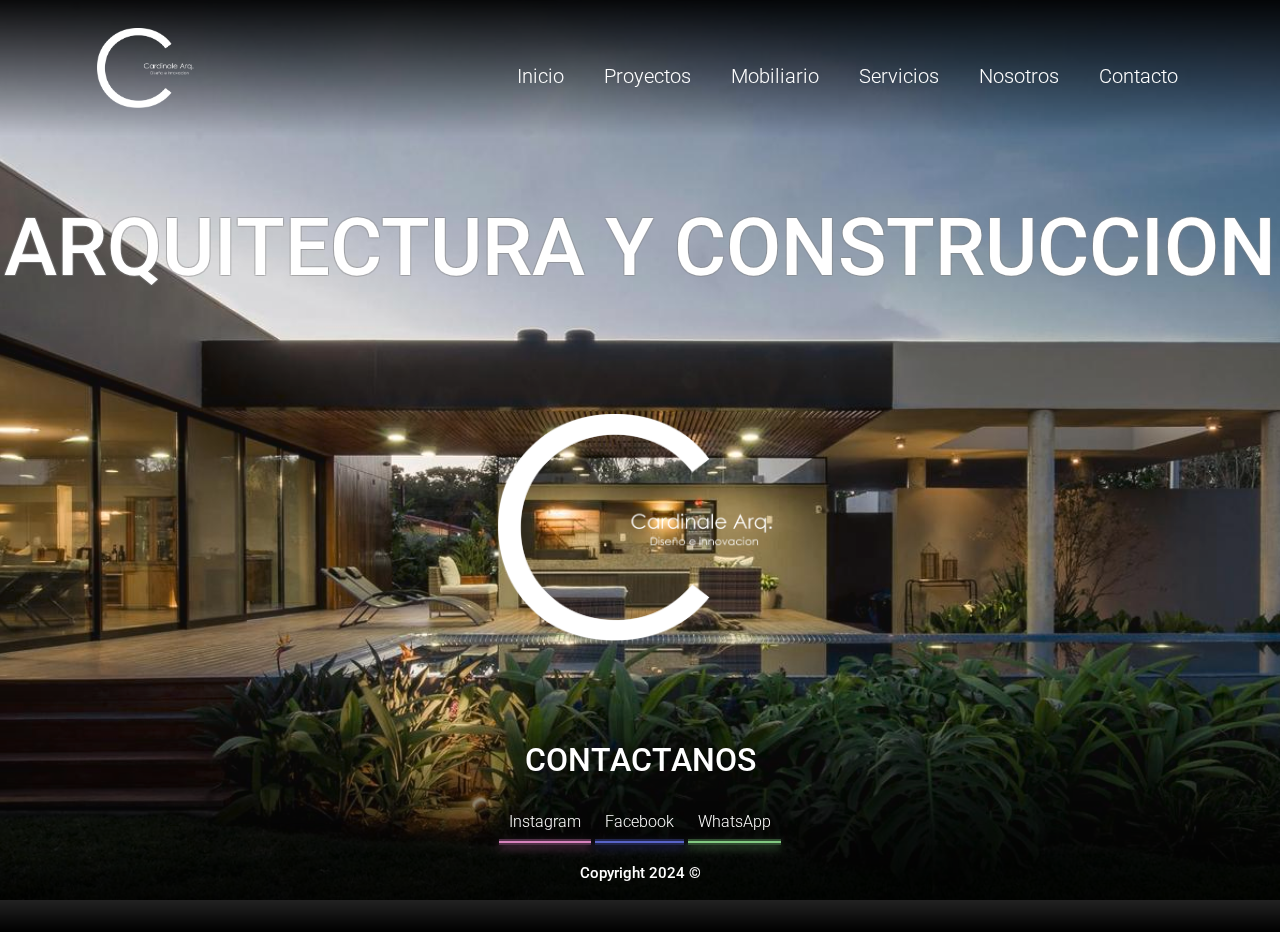
<file: index.html>
<!DOCTYPE html>
<html lang="en">
<head>
    <meta charset="UTF-8">
    <meta name="viewport" content="width=device-width, initial-scale=1.0">
    <meta name="description" content="Cardinale Arq. es un estudio de arquitectura especializado en diseño, dirección y construcción de obras.">
    <meta name="keywords" content="estudio, arquitectura, diseño, proyecto, dirección, construcción, obras">
    <link href="https://cdn.jsdelivr.net/npm/bootstrap@5.3.3/dist/css/bootstrap.min.css" rel="stylesheet" integrity="sha384-QWTKZyjpPEjISv5WaRU9OFeRpok6YctnYmDr5pNlyT2bRjXh0JMhjY6hW+ALEwIH" crossorigin="anonymous">
    <link rel="stylesheet" href="./css/styles.css">
    <link rel="preconnect" href="https://fonts.googleapis.com">
    <link rel="preconnect" href="https://fonts.gstatic.com" crossorigin>
    <link href="https://fonts.googleapis.com/css2?family=Roboto:ital,wght@0,100;0,300;0,400;0,500;0,700;0,900;1,100;1,300;1,400;1,500;1,700;1,900&display=swap" rel="stylesheet">
    <link href="https://fonts.googleapis.com/css2?family=Maven+Pro&amp;family=Open+Sans:wght@300&amp;family=Playfair+Display&amp;family=Raleway:ital,wght@0,200;1,200&amp;display=swap" rel="stylesheet">
    <title>Cardinale Arq. - Inicio</title>
    
</head>
<body>

    <div id="carouselExample" class="carousel slide" data-bs-ride="carousel">
        <div class="carousel-inner">
            <div class="carousel-item active">
                <img src="imagenes/portadas-main/casa-1.jpg" class="d-block w-100" alt="vivienda-san-isidro">
            </div>
            <div class="carousel-item">
                <img src="imagenes/portadas-main/casa-2.jpg" class="d-block w-100" alt="vivienda-cañuelas-golf">
            </div>
            <div class="carousel-item">
                <img src="imagenes/portadas-main/casa-3.jpg" class="d-block w-100" alt="vivienda-terralagos">
            </div>
            <div class="carousel-item">
                <img src="imagenes/portadas-main/casa-4.jpg" class="d-block w-100" alt="vivienda-cardales">
            </div>
            <div class="carousel-item">
                <img src="imagenes/portadas-main/casa-5.jpg" class="d-block w-100" alt="vivienda-nordelta">
            </div>
        </div>
        <!-- <button class="carousel-control-prev" type="button" data-bs-target="#carouselExample" data-bs-slide="prev">
            <span class="carousel-control-prev-icon" aria-hidden="true"></span>
            <span class="visually-hidden">Previous</span>
        </button>
        <button class="carousel-control-next" type="button" data-bs-target="#carouselExample" data-bs-slide="next">
            <span class="carousel-control-next-icon" aria-hidden="true"></span>
            <span class="visually-hidden">Next</span>
        </button> -->
    </div>

    <header class="navbar navbar-expand-lg bg-body-tertiary">
        <div class="container">
            <a class="navbar-brand" href="index.html">
                <img src="imagenes/logo/cardinalearq-logo.png" alt="logo" class="imagen-logo">
            </a>
            <button class="navbar-toggler" type="button" data-bs-toggle="collapse" data-bs-target="#navbarNavDropdown" aria-controls="navbarNavDropdown" aria-expanded="false" aria-label="Toggle navigation">
                <span class="navbar-toggler-icon"></span>
            </button>
            <nav class="collapse navbar-collapse justify-content-end" id="navbarNavDropdown">
                <ul class="navbar-nav">
                    <li class="nav-item fs-5">
                        <a class="nav-link" aria-current="page" href="index.html">Inicio</a>
                    </li>
                    <li class="nav-item fs-5">
                        <a class="nav-link" href="pages/proyectos.html">Proyectos</a>
                    </li>
                    <li class="nav-item fs-5">
                        <a class="nav-link" href="pages/mobiliario.html">Mobiliario</a>
                    </li>
                    <li class="nav-item fs-5">
                        <a class="nav-link" href="pages/servicios.html">Servicios</a>
                    </li>
                    <li class="nav-item fs-5">
                        <a class="nav-link" href="pages/nosotros.html">Nosotros</a>
                    </li>
                    <li class="nav-item fs-5">
                        <a class="nav-link" href="pages/contacto.html">Contacto</a>
                    </li>
                    <!-- <li class="nav-item dropdown fs-2">
                        <a class="nav-link dropdown-toggle" href="#" role="button" data-bs-toggle="dropdown" aria-expanded="false">
                        Dropdown link
                        </a>
                        <ul class="dropdown-menu">
                        <li><a class="dropdown-item" href="#">Action</a></li>
                        <li><a class="dropdown-item" href="#">Another action</a></li>
                        <li><a class="dropdown-item" href="#">Something else here</a></li>
                        </ul>
                    </li> -->
                </ul>
            </nav>
        </div>
    </header>

    <main>
        <h1>ARQUITECTURA Y CONSTRUCCION</h1>
        <img src="imagenes/logo/cardinalearq-logo.png" alt="logo" class="imagen-logo-body">
    </main>

    <footer>
        <h3>Contactanos</h3>
        <section id="enlaces-contacto">
            <a class="border-instagram" href="http://instagram.com" target="_blank">Instagram</a>
            <a class="border-facebook" href="http://facebook.com" target="_blank">Facebook</a>
            <a class="border-whatsapp" href="https://wa.me/1234567890" target="_blank">WhatsApp</a>
        </section>
        <h6>Copyright 2024 ©</h6>
    </footer>
    <script src="https://cdn.jsdelivr.net/npm/@popperjs/core@2.11.8/dist/umd/popper.min.js" integrity="sha384-I7E8VVD/ismYTF4hNIPjVp/Zjvgyol6VFvRkX/vR+Vc4jQkC+hVqc2pM8ODewa9r" crossorigin="anonymous"></script>
    <script src="https://cdn.jsdelivr.net/npm/bootstrap@5.3.3/dist/js/bootstrap.min.js" integrity="sha384-0pUGZvbkm6XF6gxjEnlmuGrJXVbNuzT9qBBavbLwCsOGabYfZo0T0to5eqruptLy" crossorigin="anonymous"></script>
</body>
</html>
</file>
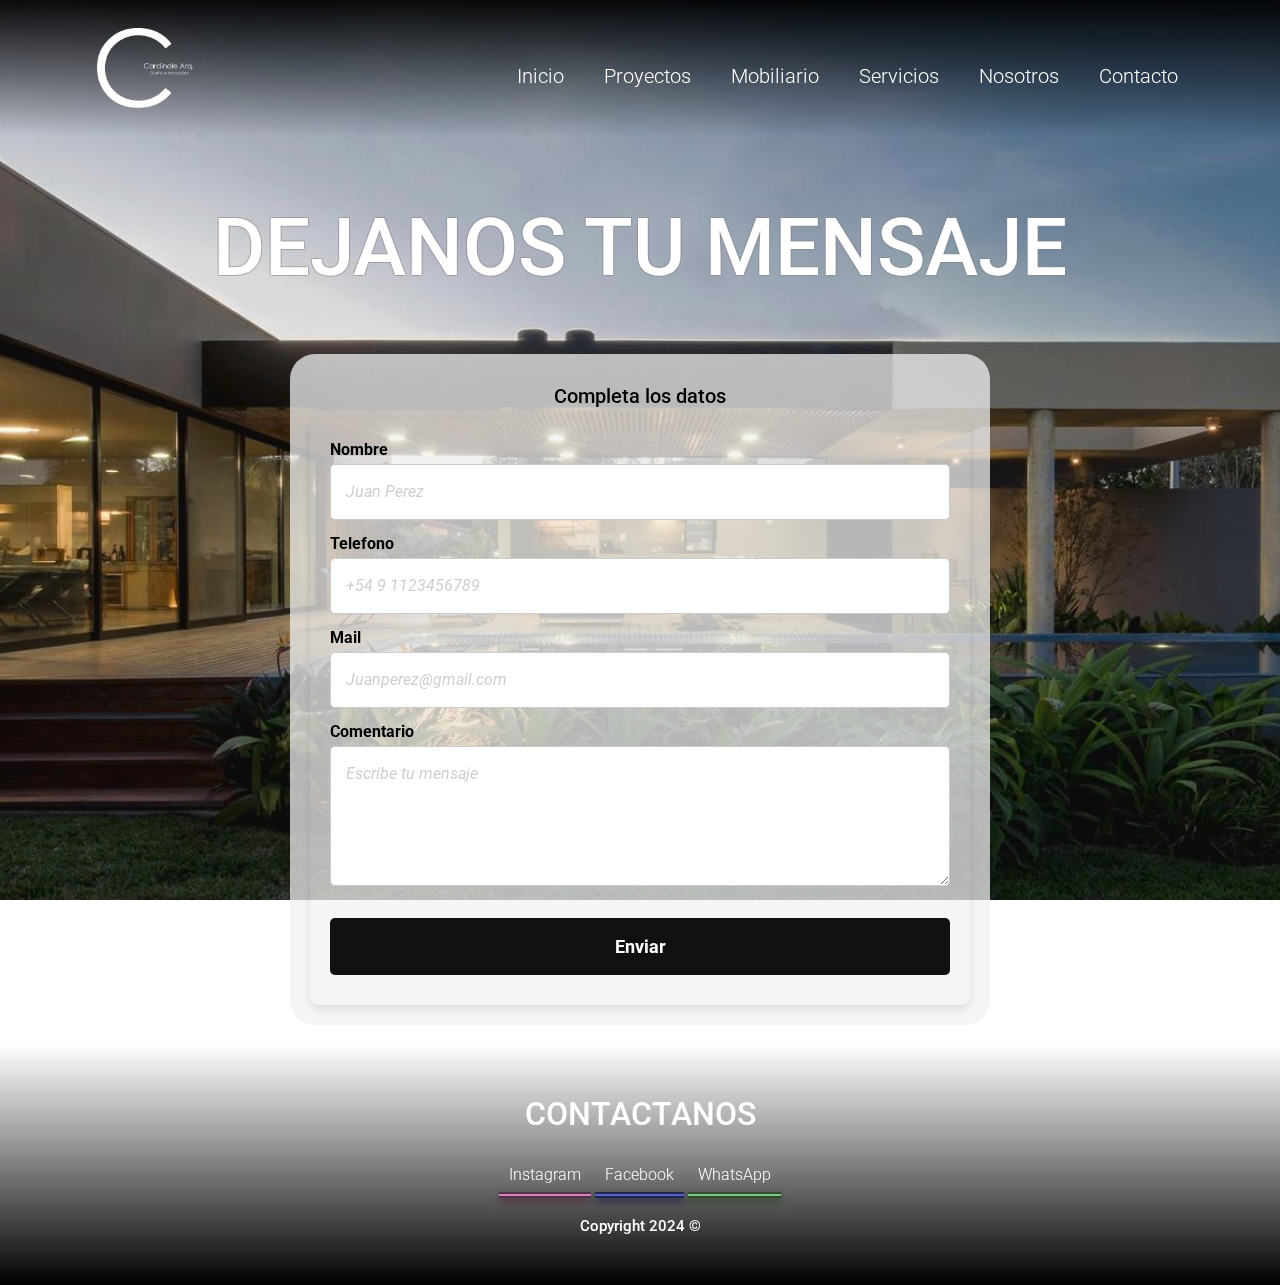
<file: pages/contacto.html>
<!DOCTYPE html>
<html lang="en">
    <head>
        <meta charset="UTF-8">
        <meta name="viewport" content="width=device-width, initial-scale=1.0">
        <meta name="description" content="Cardinale Arq. es un estudio de arquitectura especializado en diseño, dirección y construcción de obras.">
        <meta name="keywords" content="estudio, arquitectura, diseño, proyecto, dirección, construcción, obras">
        <link href="https://cdn.jsdelivr.net/npm/bootstrap@5.3.3/dist/css/bootstrap.min.css" rel="stylesheet" integrity="sha384-QWTKZyjpPEjISv5WaRU9OFeRpok6YctnYmDr5pNlyT2bRjXh0JMhjY6hW+ALEwIH" crossorigin="anonymous">
        <link rel="stylesheet" href="../css/styles.css">
        <link rel="preconnect" href="https://fonts.googleapis.com">
        <link rel="preconnect" href="https://fonts.gstatic.com" crossorigin>
        <link href="https://fonts.googleapis.com/css2?family=Roboto:ital,wght@0,100;0,300;0,400;0,500;0,700;0,900;1,100;1,300;1,400;1,500;1,700;1,900&display=swap" rel="stylesheet">
        <title>Cardinale Arq. - Contacto</title>
        
    </head>
<body>
    <div id="carouselExample" class="carousel slide" data-bs-ride="carousel">
        <div class="carousel-inner">
            <div class="carousel-item active">
                <img src="../imagenes/portadas-main/casa-1.jpg" class="d-block w-100" alt="vivienda-san-isidro">
            </div>
            <div class="carousel-item">
                <img src="../imagenes/portadas-main/casa-2.jpg" class="d-block w-100" alt="vivienda-cañuelas-golf">
            </div>
            <div class="carousel-item">
                <img src="../imagenes/portadas-main/casa-3.jpg" class="d-block w-100" alt="vivienda-terralagos">
            </div>
            <div class="carousel-item">
                <img src="../imagenes/portadas-main/casa-4.jpg" class="d-block w-100" alt="vivienda-cardales">
            </div>
            <div class="carousel-item">
                <img src="../imagenes/portadas-main/casa-5.jpg" class="d-block w-100" alt="vivienda-nordelta">
            </div>
        </div>
        <!-- <button class="carousel-control-prev" type="button" data-bs-target="#carouselExample" data-bs-slide="prev">
            <span class="carousel-control-prev-icon" aria-hidden="true"></span>
            <span class="visually-hidden">Previous</span>
        </button>
        <button class="carousel-control-next" type="button" data-bs-target="#carouselExample" data-bs-slide="next">
            <span class="carousel-control-next-icon" aria-hidden="true"></span>
            <span class="visually-hidden">Next</span> -->
        </button>
    </div>

    <header class="navbar navbar-expand-lg bg-body-tertiary">
        <div class="container">
            <a class="navbar-brand" href="../index.html">
                <img src="../imagenes/logo/cardinalearq-logo.png" alt="logo" class="imagen-logo">
            </a>
            <button class="navbar-toggler" type="button" data-bs-toggle="collapse" data-bs-target="#navbarNavDropdown" aria-controls="navbarNavDropdown" aria-expanded="false" aria-label="Toggle navigation">
                <span class="navbar-toggler-icon"></span>
            </button>
            <nav class="collapse navbar-collapse justify-content-end" id="navbarNavDropdown">
                <ul class="navbar-nav">
                    <li class="nav-item fs-5">
                        <a class="nav-link" aria-current="page" href="../index.html">Inicio</a>
                    </li>
                    <li class="nav-item fs-5">
                        <a class="nav-link" href="proyectos.html">Proyectos</a>
                    </li>
                    <li class="nav-item fs-5">
                        <a class="nav-link" href="mobiliario.html">Mobiliario</a>
                    </li>
                    <li class="nav-item fs-5">
                        <a class="nav-link" href="servicios.html">Servicios</a>
                    </li>
                    <li class="nav-item fs-5">
                        <a class="nav-link" href="nosotros.html">Nosotros</a>
                    </li>
                    <li class="nav-item fs-5">
                        <a class="nav-link" href="contacto.html">Contacto</a>
                    </li>
                    <!-- <li class="nav-item dropdown fs-2">
                        <a class="nav-link dropdown-toggle" href="#" role="button" data-bs-toggle="dropdown" aria-expanded="false">
                        Dropdown link
                        </a>
                        <ul class="dropdown-menu">
                        <li><a class="dropdown-item" href="#">Action</a></li>
                        <li><a class="dropdown-item" href="#">Another action</a></li>
                        <li><a class="dropdown-item" href="#">Something else here</a></li>
                        </ul>
                    </li> -->
                </ul>
            </nav>
        </div>
    </header>
    
    <main>
        <h1>DEJANOS TU MENSAJE</h1>
    </main>

    <section class="seccion-portadas">
        <div class="cajas-contacto">
            <h5 class="titulos-portadas">
                Completa los datos
            </h5>
            <section id="formulario-contacto">
                <form action="/submit" method="post">
                    <label for="nombre">Nombre</label>
                    <input type="text" name="nombre" id="nombre" placeholder="Juan Perez">
                    <label for="telefono">Telefono</label>
                    <input type="text" name="telefono" id="telefono" placeholder="+54 9 1123456789">
                    <label for="mail">Mail</label>
                    <input type="text" name="mail" id="mail" placeholder="Juanperez@gmail.com">
                    <label for="comentario">Comentario</label>
                    <textarea name="comentario" placeholder="Escribe tu mensaje"></textarea>
                    <input type="submit" value="Enviar" class="input-boton">
                </form>
            </section>
        </div>
    </section>

    <footer>
        <h3>Contactanos</h3>
        <section id="enlaces-contacto">
            <a class="border-instagram" href="http://instagram.com" target="_blank">Instagram</a>
            <a class="border-facebook" href="http://facebook.com" target="_blank">Facebook</a>
            <a class="border-whatsapp" href="https://wa.me/1234567890" target="_blank">WhatsApp</a>
        </section>
        <h6>Copyright 2024 © </h6>
    </footer>
    <script src="https://cdn.jsdelivr.net/npm/@popperjs/core@2.11.8/dist/umd/popper.min.js" integrity="sha384-I7E8VVD/ismYTF4hNIPjVp/Zjvgyol6VFvRkX/vR+Vc4jQkC+hVqc2pM8ODewa9r" crossorigin="anonymous"></script>
    <script src="https://cdn.jsdelivr.net/npm/bootstrap@5.3.3/dist/js/bootstrap.min.js" integrity="sha384-0pUGZvbkm6XF6gxjEnlmuGrJXVbNuzT9qBBavbLwCsOGabYfZo0T0to5eqruptLy" crossorigin="anonymous"></script>
</body>
</html>
</file>
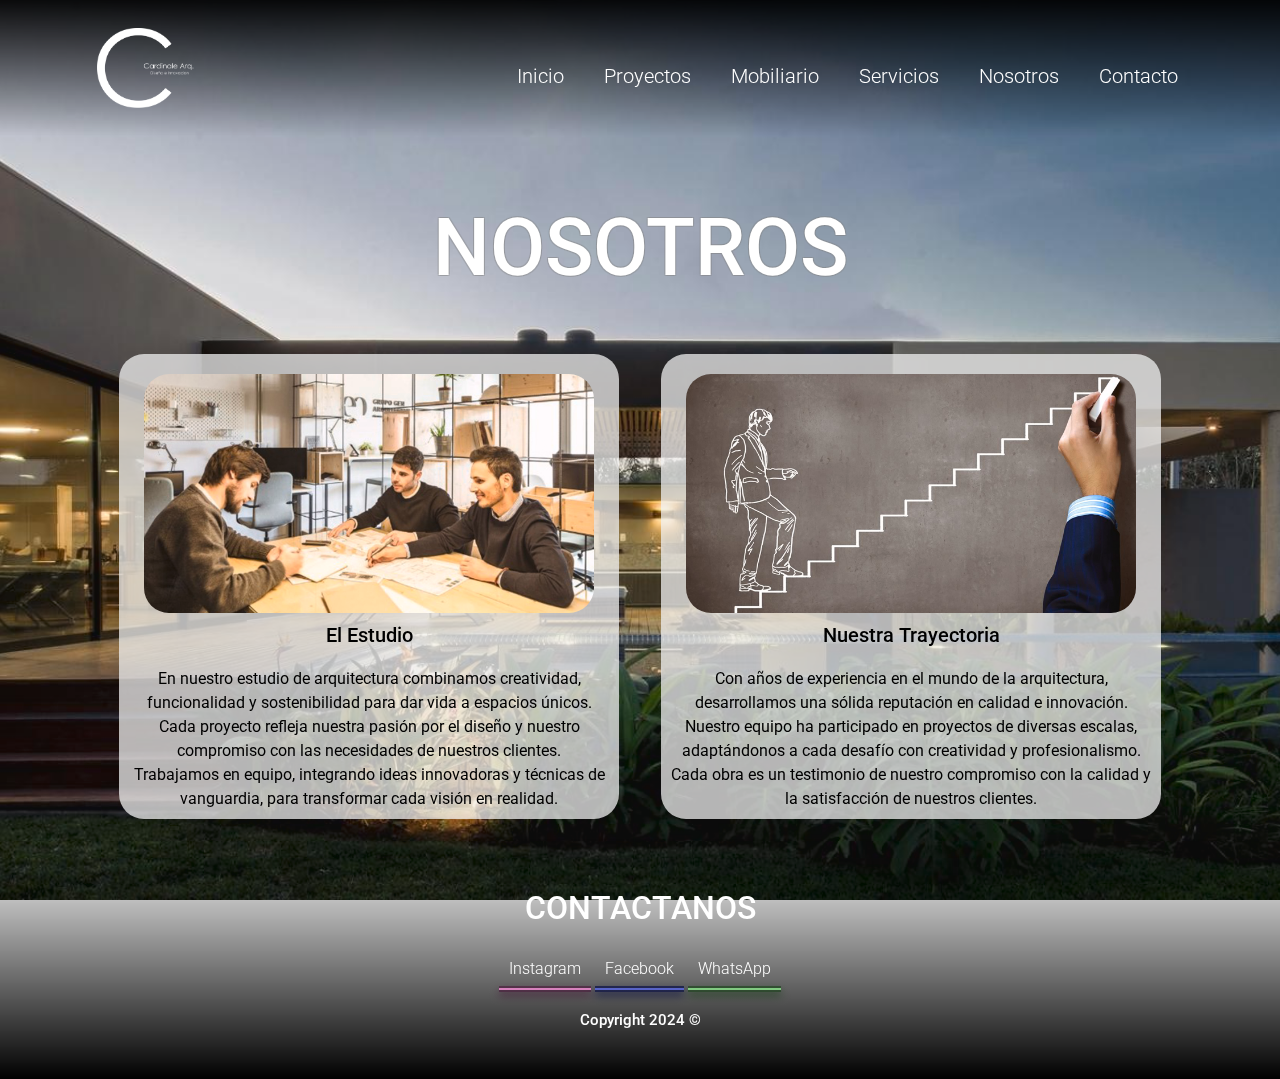
<file: pages/nosotros.html>
<!DOCTYPE html>
<html lang="en">
    <head>
        <meta charset="UTF-8">
        <meta name="viewport" content="width=device-width, initial-scale=1.0">
        <meta name="description" content="Cardinale Arq. es un estudio de arquitectura especializado en diseño, dirección y construcción de obras.">
        <meta name="keywords" content="estudio, arquitectura, diseño, proyecto, dirección, construcción, obras">
        <link href="https://cdn.jsdelivr.net/npm/bootstrap@5.3.3/dist/css/bootstrap.min.css" rel="stylesheet" integrity="sha384-QWTKZyjpPEjISv5WaRU9OFeRpok6YctnYmDr5pNlyT2bRjXh0JMhjY6hW+ALEwIH" crossorigin="anonymous">
        <link rel="stylesheet" href="../css/styles.css">
        <link rel="preconnect" href="https://fonts.googleapis.com">
        <link rel="preconnect" href="https://fonts.gstatic.com" crossorigin>
        <link href="https://fonts.googleapis.com/css2?family=Roboto:ital,wght@0,100;0,300;0,400;0,500;0,700;0,900;1,100;1,300;1,400;1,500;1,700;1,900&display=swap" rel="stylesheet">
        <title>Cardinale Arq. - Nosotros</title>
        
    </head>
<body>

    <div id="carouselExample" class="carousel slide" data-bs-ride="carousel">
        <div class="carousel-inner">
            <div class="carousel-item active">
                <img src="../imagenes/portadas-main/casa-1.jpg" class="d-block w-100" alt="vivienda-san-isidro">
            </div>
            <div class="carousel-item">
                <img src="../imagenes/portadas-main/casa-2.jpg" class="d-block w-100" alt="vivienda-cañuelas-golf">
            </div>
            <div class="carousel-item">
                <img src="../imagenes/portadas-main/casa-3.jpg" class="d-block w-100" alt="vivienda-terralagos">
            </div>
            <div class="carousel-item">
                <img src="../imagenes/portadas-main/casa-4.jpg" class="d-block w-100" alt="vivienda-cardales">
            </div>
            <div class="carousel-item">
                <img src="../imagenes/portadas-main/casa-5.jpg" class="d-block w-100" alt="vivienda-nordelta">
            </div>
        </div>
        <!-- <button class="carousel-control-prev" type="button" data-bs-target="#carouselExample" data-bs-slide="prev">
            <span class="carousel-control-prev-icon" aria-hidden="true"></span>
            <span class="visually-hidden">Previous</span>
        </button>
        <button class="carousel-control-next" type="button" data-bs-target="#carouselExample" data-bs-slide="next">
            <span class="carousel-control-next-icon" aria-hidden="true"></span>
            <span class="visually-hidden">Next</span> -->
        </button>
    </div>

    <header class="navbar navbar-expand-lg bg-body-tertiary">
        <div class="container">
            <a class="navbar-brand" href="../index.html">
                <img src="../imagenes/logo/cardinalearq-logo.png" alt="logo" class="imagen-logo">
            </a>
            <button class="navbar-toggler" type="button" data-bs-toggle="collapse" data-bs-target="#navbarNavDropdown" aria-controls="navbarNavDropdown" aria-expanded="false" aria-label="Toggle navigation">
                <span class="navbar-toggler-icon"></span>
            </button>
            <nav class="collapse navbar-collapse justify-content-end" id="navbarNavDropdown">
                <ul class="navbar-nav">
                    <li class="nav-item fs-5">
                        <a class="nav-link" aria-current="page" href="../index.html">Inicio</a>
                    </li>
                    <li class="nav-item fs-5">
                        <a class="nav-link" href="proyectos.html">Proyectos</a>
                    </li>
                    <li class="nav-item fs-5">
                        <a class="nav-link" href="mobiliario.html">Mobiliario</a>
                    </li>
                    <li class="nav-item fs-5">
                        <a class="nav-link" href="servicios.html">Servicios</a>
                    </li>
                    <li class="nav-item fs-5">
                        <a class="nav-link" href="nosotros.html">Nosotros</a>
                    </li>
                    <li class="nav-item fs-5">
                        <a class="nav-link" href="contacto.html">Contacto</a>
                    </li>
                    <!-- <li class="nav-item dropdown fs-2">
                        <a class="nav-link dropdown-toggle" href="#" role="button" data-bs-toggle="dropdown" aria-expanded="false">
                        Dropdown link
                        </a>
                        <ul class="dropdown-menu">
                        <li><a class="dropdown-item" href="#">Action</a></li>
                        <li><a class="dropdown-item" href="#">Another action</a></li>
                        <li><a class="dropdown-item" href="#">Something else here</a></li>
                        </ul>
                    </li> -->
                </ul>
            </nav>
        </div>
    </header>
    
    <main>
        <h1>NOSOTROS</h1>
    </main>

    <section class="seccion-portadas">
        <div class="cajas-portadas">
            <img src="../imagenes/portadas-nosotros/el-estudio.jpg" alt="estudio">
            <h5 class="titulos-portadas">
                El Estudio
            </h5>
            <p>En nuestro estudio de arquitectura combinamos creatividad, funcionalidad y sostenibilidad 
                para dar vida a espacios únicos.<br>
                Cada proyecto refleja nuestra pasión por el diseño y 
                nuestro compromiso con las necesidades de nuestros clientes. <br>
                Trabajamos en equipo, integrando 
                ideas innovadoras y técnicas de vanguardia, para transformar cada visión en realidad.
            </p>
        </div>
        <div class="cajas-portadas">
            <img src="../imagenes/portadas-nosotros/trayectoria.jpg" alt="trayectoria">
            <h5 class="titulos-portadas">
                Nuestra Trayectoria
            </h5>
            <p>Con años de experiencia en el mundo de la arquitectura, desarrollamos una sólida 
                reputación en calidad e innovación.<br>
                Nuestro equipo ha participado en 
                proyectos de diversas escalas, adaptándonos a cada desafío con creatividad y profesionalismo. <br>
                Cada obra es un testimonio de nuestro compromiso con la calidad y la satisfacción de nuestros clientes.
            </p>
        </div>
    </section>

    <footer>
        <h3>Contactanos</h3>
        <section id="enlaces-contacto">
            <a class="border-instagram" href="http://instagram.com" target="_blank">Instagram</a>
            <a class="border-facebook" href="http://facebook.com" target="_blank">Facebook</a>
            <a class="border-whatsapp" href="https://wa.me/1234567890" target="_blank">WhatsApp</a>
        </section>
        <h6>Copyright 2024 © </h6>
    </footer>
    <script src="https://cdn.jsdelivr.net/npm/@popperjs/core@2.11.8/dist/umd/popper.min.js" integrity="sha384-I7E8VVD/ismYTF4hNIPjVp/Zjvgyol6VFvRkX/vR+Vc4jQkC+hVqc2pM8ODewa9r" crossorigin="anonymous"></script>
    <script src="https://cdn.jsdelivr.net/npm/bootstrap@5.3.3/dist/js/bootstrap.min.js" integrity="sha384-0pUGZvbkm6XF6gxjEnlmuGrJXVbNuzT9qBBavbLwCsOGabYfZo0T0to5eqruptLy" crossorigin="anonymous"></script>
</body>
</html>
</file>
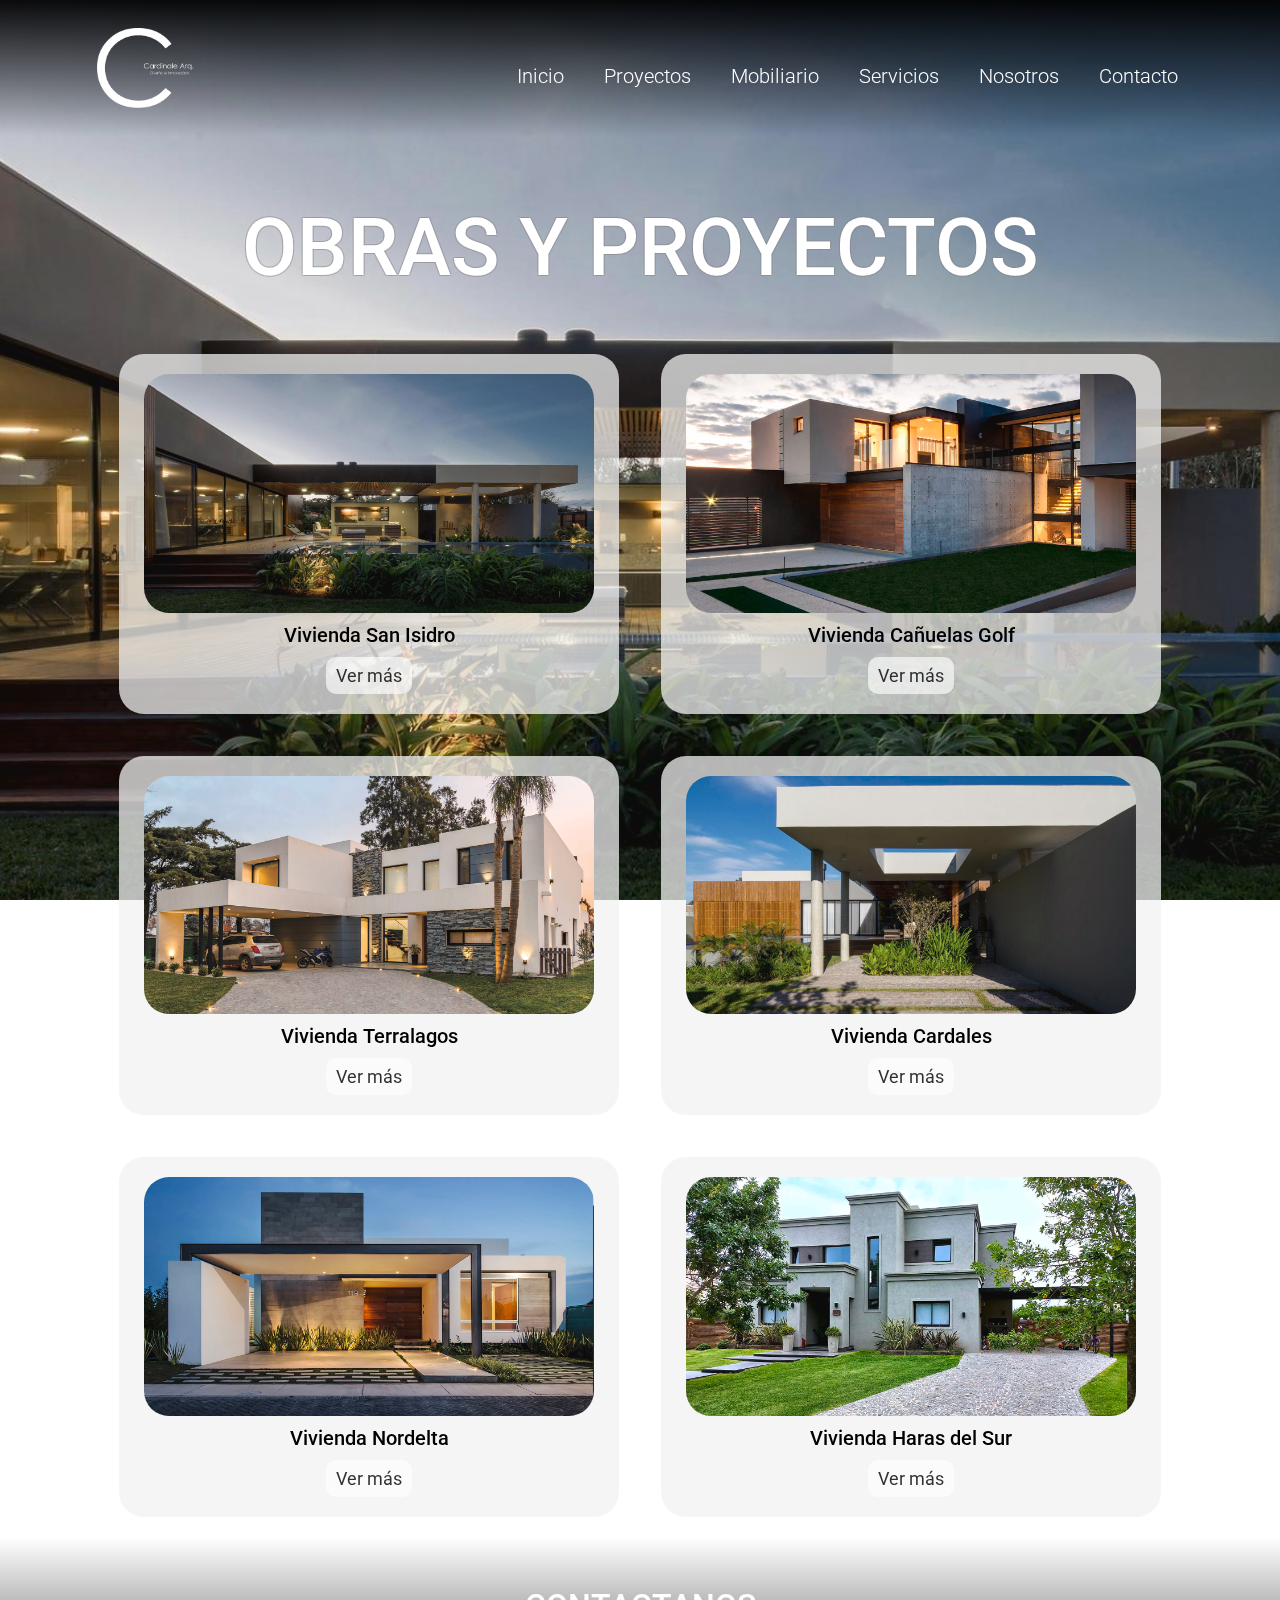
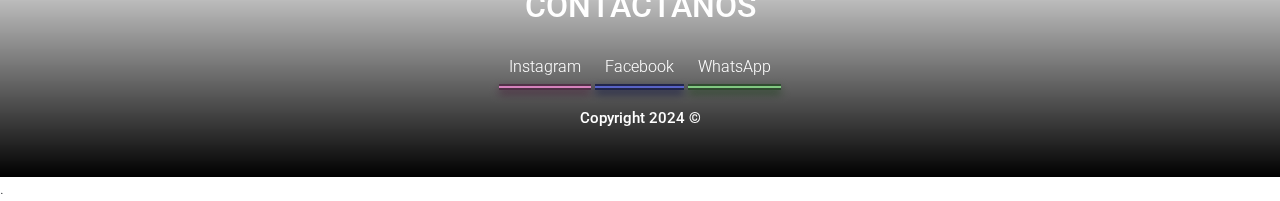
<file: pages/proyectos.html>
<!DOCTYPE html>
<html lang="en">
    <head>
        <meta charset="UTF-8">
        <meta name="viewport" content="width=device-width, initial-scale=1.0">
        <meta name="description" content="Cardinale Arq. es un estudio de arquitectura especializado en diseño, dirección y construcción de obras.">
        <meta name="keywords" content="estudio, arquitectura, diseño, proyecto, dirección, construcción, obras">
        <link href="https://cdn.jsdelivr.net/npm/bootstrap@5.3.3/dist/css/bootstrap.min.css" rel="stylesheet" integrity="sha384-QWTKZyjpPEjISv5WaRU9OFeRpok6YctnYmDr5pNlyT2bRjXh0JMhjY6hW+ALEwIH" crossorigin="anonymous">
        <link rel="stylesheet" href="../css/styles.css">
        <link rel="preconnect" href="https://fonts.googleapis.com">
        <link rel="preconnect" href="https://fonts.gstatic.com" crossorigin>
        <link href="https://fonts.googleapis.com/css2?family=Roboto:ital,wght@0,100;0,300;0,400;0,500;0,700;0,900;1,100;1,300;1,400;1,500;1,700;1,900&display=swap" rel="stylesheet">
        <title>Cardinale Arq. - Proyectos</title>
        
    </head>
<body>

    <div id="carouselExample" class="carousel slide" data-bs-ride="carousel">
        <div class="carousel-inner">
            <div class="carousel-item active">
                <img src="../imagenes/portadas-main/casa-1.jpg" class="d-block w-100" alt="vivienda-san-isidro">
            </div>
            <div class="carousel-item">
                <img src="../imagenes/portadas-main/casa-2.jpg" class="d-block w-100" alt="vivienda-cañuelas-golf">
            </div>
            <div class="carousel-item">
                <img src="../imagenes/portadas-main/casa-3.jpg" class="d-block w-100" alt="vivienda-terralagos">
            </div>
            <div class="carousel-item">
                <img src="../imagenes/portadas-main/casa-4.jpg" class="d-block w-100" alt="vivienda-cardales">
            </div>
            <div class="carousel-item">
                <img src="../imagenes/portadas-main/casa-5.jpg" class="d-block w-100" alt="vivienda-nordelta">
            </div>
        </div>
        <!-- <button class="carousel-control-prev" type="button" data-bs-target="#carouselExample" data-bs-slide="prev">
            <span class="carousel-control-prev-icon" aria-hidden="true"></span>
            <span class="visually-hidden">Previous</span>
        </button>
        <button class="carousel-control-next" type="button" data-bs-target="#carouselExample" data-bs-slide="next">
            <span class="carousel-control-next-icon" aria-hidden="true"></span>
            <span class="visually-hidden">Next</span> -->
        </button>
    </div>

    <header class="navbar navbar-expand-lg bg-body-tertiary">
        <div class="container">
            <a class="navbar-brand" href="../index.html">
                <img src="../imagenes/logo/cardinalearq-logo.png" alt="logo" class="imagen-logo">
            </a>
            <button class="navbar-toggler" type="button" data-bs-toggle="collapse" data-bs-target="#navbarNavDropdown" aria-controls="navbarNavDropdown" aria-expanded="false" aria-label="Toggle navigation">
                <span class="navbar-toggler-icon"></span>
            </button>
            <nav class="collapse navbar-collapse justify-content-end" id="navbarNavDropdown">
                <ul class="navbar-nav">
                    <li class="nav-item fs-5">
                        <a class="nav-link" aria-current="page" href="../index.html">Inicio</a>
                    </li>
                    <li class="nav-item fs-5">
                        <a class="nav-link" href="proyectos.html">Proyectos</a>
                    </li>
                    <li class="nav-item fs-5">
                        <a class="nav-link" href="mobiliario.html">Mobiliario</a>
                    </li>
                    <li class="nav-item fs-5">
                        <a class="nav-link" href="servicios.html">Servicios</a>
                    </li>
                    <li class="nav-item fs-5">
                        <a class="nav-link" href="nosotros.html">Nosotros</a>
                    </li>
                    <li class="nav-item fs-5">
                        <a class="nav-link" href="contacto.html">Contacto</a>
                    </li>
                    <!-- <li class="nav-item dropdown fs-2">
                        <a class="nav-link dropdown-toggle" href="#" role="button" data-bs-toggle="dropdown" aria-expanded="false">
                        Dropdown link
                        </a>
                        <ul class="dropdown-menu">
                        <li><a class="dropdown-item" href="#">Action</a></li>
                        <li><a class="dropdown-item" href="#">Another action</a></li>
                        <li><a class="dropdown-item" href="#">Something else here</a></li>
                        </ul>
                    </li> -->
                </ul>
            </nav>
        </div>
    </header>
    
    <main>
        <h1>OBRAS Y PROYECTOS</h1>
    </main>

    <section class="seccion-portadas" id="proyectos-container">
        <!-- <div class="cajas-portadas">
            <img src="../imagenes/portadas-viviendas/vivienda-1.jpg" alt="vivienda-san-isidro">
            <h5 class="titulos-portadas">
                Vivienda San Isidro
            </h5>
            <button class="botones-ver-mas">
                Ver más
            </button>
        </div>
        <div class="cajas-portadas">
            <img src="../imagenes/portadas-viviendas/vivienda-2.jpg" alt="vivienda-cañuelas-golf">
            <h5 class="titulos-portadas">
                Vivienda Cañuelas Golf
            </h5>
            <button class="botones-ver-mas">
                Ver más
            </button>
        </div>
        <div class="cajas-portadas">
            <img src="../imagenes/portadas-viviendas/vivienda-3.jpg" alt="vivienda-terralagos">
            <h5 class="titulos-portadas">
                Vivienda Terralagos
            </h5>
            <button class="botones-ver-mas">
                Ver más
            </button>
        </div>
        <div class="cajas-portadas">
            <img src="../imagenes/portadas-viviendas/vivienda-4.jpg" alt="vivienda-cardales">
            <h5 class="titulos-portadas">
                Vivienda Cardales
            </h5>
            <button class="botones-ver-mas">
                Ver más
            </button>
        </div>
        <div class="cajas-portadas">
            <img src="../imagenes/portadas-viviendas/vivienda-5.jpg" alt="vivienda-nordelta">
            <h5 class="titulos-portadas">
                Vivienda Nordelta
            </h5>
            <button class="botones-ver-mas">
                Ver más
            </button>
        </div>
        <div class="cajas-portadas">
            <img src="../imagenes/portadas-viviendas/vivienda-6.jpg" alt="vivienda-haras-del-sur">
            <h5 class="titulos-portadas">
                Vivienda Haras del Sur
            </h5>
            <button class="botones-ver-mas">
                Ver más
            </button>
        </div> -->
    </section>

    <footer>
        <h3>Contactanos</h3>
        <section id="enlaces-contacto">
            <a class="border-instagram" href="http://instagram.com" target="_blank">Instagram</a>
            <a class="border-facebook" href="http://facebook.com" target="_blank">Facebook</a>
            <a class="border-whatsapp" href="https://wa.me/1234567890" target="_blank">WhatsApp</a>
        </section>
        <h6>Copyright 2024 © </h6>
    </footer>
    <script src="https://cdn.jsdelivr.net/npm/@popperjs/core@2.11.8/dist/umd/popper.min.js" integrity="sha384-I7E8VVD/ismYTF4hNIPjVp/Zjvgyol6VFvRkX/vR+Vc4jQkC+hVqc2pM8ODewa9r" crossorigin="anonymous"></script>
    <script src="https://cdn.jsdelivr.net/npm/bootstrap@5.3.3/dist/js/bootstrap.min.js" integrity="sha384-0pUGZvbkm6XF6gxjEnlmuGrJXVbNuzT9qBBavbLwCsOGabYfZo0T0to5eqruptLy" crossorigin="anonymous"></script>.
    <script src="../scripts/proyectos.js"></script>
</body>
</html>
</file>
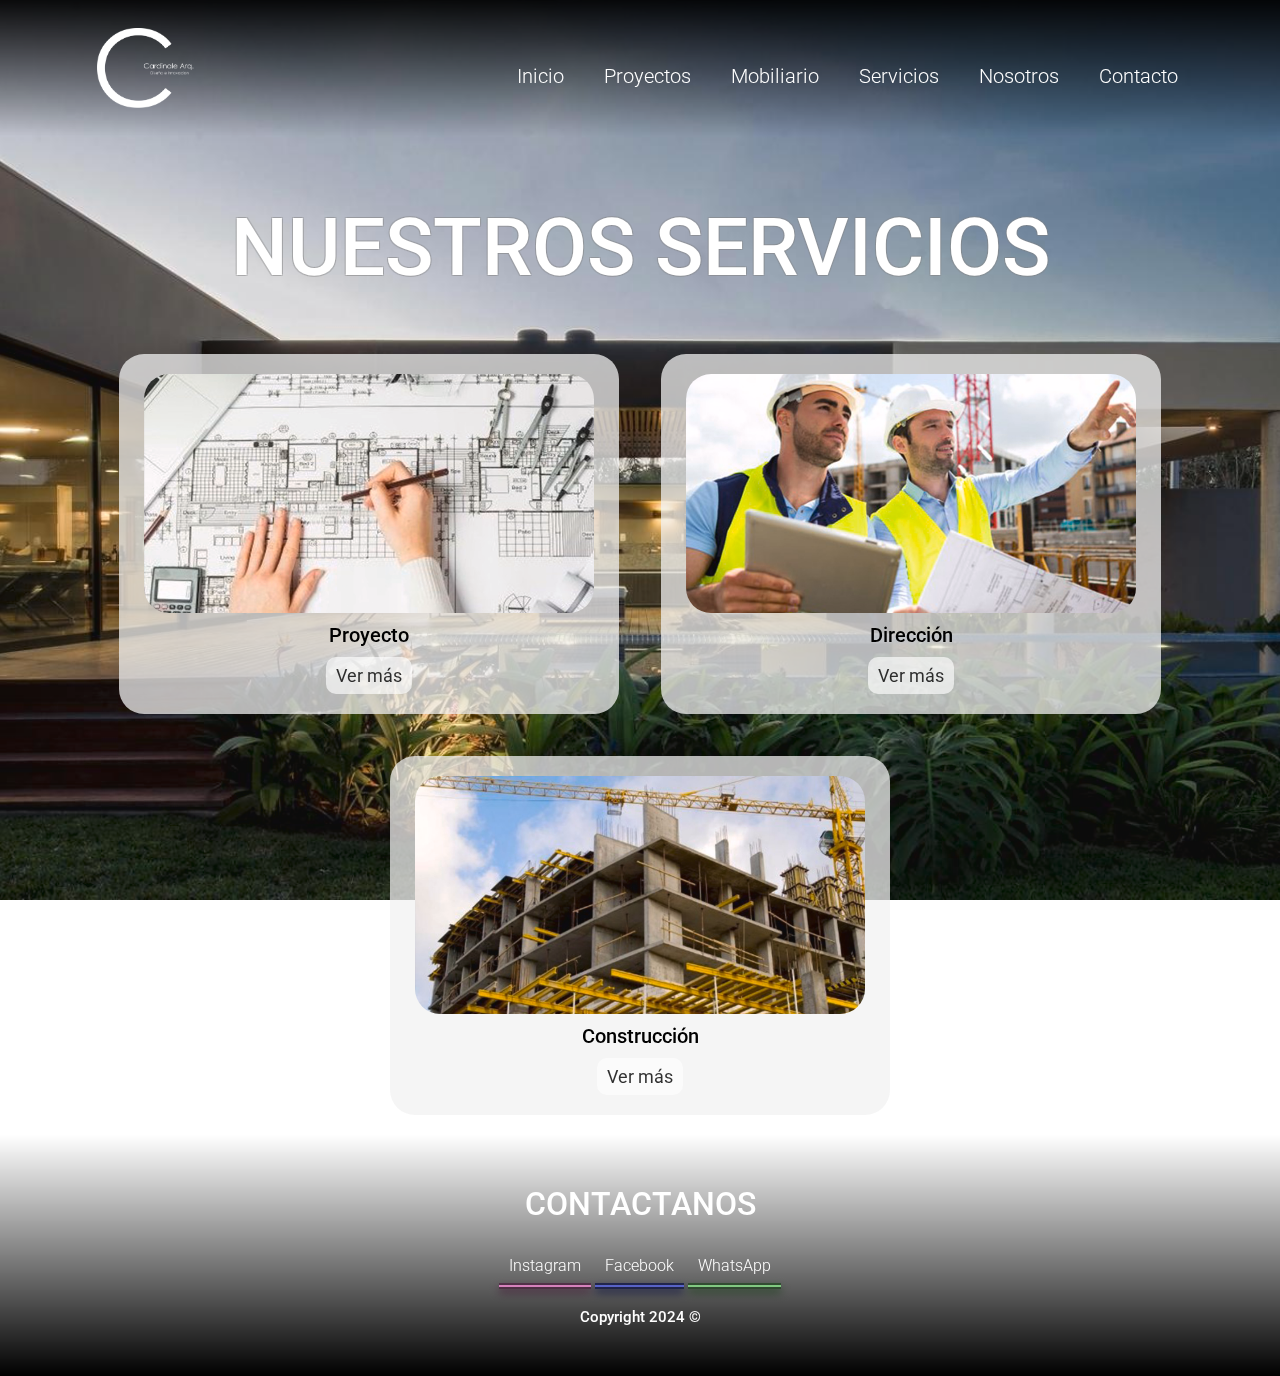
<file: pages/servicios.html>
<!DOCTYPE html>
<html lang="en">
    <head>
        <meta charset="UTF-8">
        <meta name="viewport" content="width=device-width, initial-scale=1.0">
        <meta name="description" content="Cardinale Arq. es un estudio de arquitectura especializado en diseño, dirección y construcción de obras.">
        <meta name="keywords" content="estudio, arquitectura, diseño, proyecto, dirección, construcción, obras">
        <link href="https://cdn.jsdelivr.net/npm/bootstrap@5.3.3/dist/css/bootstrap.min.css" rel="stylesheet" integrity="sha384-QWTKZyjpPEjISv5WaRU9OFeRpok6YctnYmDr5pNlyT2bRjXh0JMhjY6hW+ALEwIH" crossorigin="anonymous">
        <link rel="stylesheet" href="../css/styles.css">
        <link rel="preconnect" href="https://fonts.googleapis.com">
        <link rel="preconnect" href="https://fonts.gstatic.com" crossorigin>
        <link href="https://fonts.googleapis.com/css2?family=Roboto:ital,wght@0,100;0,300;0,400;0,500;0,700;0,900;1,100;1,300;1,400;1,500;1,700;1,900&display=swap" rel="stylesheet">
        <title>Cardinale Arq. - Servicios</title>
        
    </head>
<body>

    <div id="carouselExample" class="carousel slide" data-bs-ride="carousel">
        <div class="carousel-inner">
            <div class="carousel-item active">
                <img src="../imagenes/portadas-main/casa-1.jpg" class="d-block w-100" alt="vivienda-san-isidro">
            </div>
            <div class="carousel-item">
                <img src="../imagenes/portadas-main/casa-2.jpg" class="d-block w-100" alt="vivienda-cañuelas-golf">
            </div>
            <div class="carousel-item">
                <img src="../imagenes/portadas-main/casa-3.jpg" class="d-block w-100" alt="vivienda-terralagos">
            </div>
            <div class="carousel-item">
                <img src="../imagenes/portadas-main/casa-4.jpg" class="d-block w-100" alt="vivienda-cardales">
            </div>
            <div class="carousel-item">
                <img src="../imagenes/portadas-main/casa-5.jpg" class="d-block w-100" alt="vivienda-nordelta">
            </div>
        </div>
        <!-- <button class="carousel-control-prev" type="button" data-bs-target="#carouselExample" data-bs-slide="prev">
            <span class="carousel-control-prev-icon" aria-hidden="true"></span>
            <span class="visually-hidden">Previous</span>
        </button>
        <button class="carousel-control-next" type="button" data-bs-target="#carouselExample" data-bs-slide="next">
            <span class="carousel-control-next-icon" aria-hidden="true"></span>
            <span class="visually-hidden">Next</span> -->
        </button>
    </div>

    <header class="navbar navbar-expand-lg bg-body-tertiary">
        <div class="container">
            <a class="navbar-brand" href="../index.html">
                <img src="../imagenes/logo/cardinalearq-logo.png" alt="logo" class="imagen-logo">
            </a>
            <button class="navbar-toggler" type="button" data-bs-toggle="collapse" data-bs-target="#navbarNavDropdown" aria-controls="navbarNavDropdown" aria-expanded="false" aria-label="Toggle navigation">
                <span class="navbar-toggler-icon"></span>
            </button>
            <nav class="collapse navbar-collapse justify-content-end" id="navbarNavDropdown">
                <ul class="navbar-nav">
                    <li class="nav-item fs-5">
                        <a class="nav-link" aria-current="page" href="../index.html">Inicio</a>
                    </li>
                    <li class="nav-item fs-5">
                        <a class="nav-link" href="proyectos.html">Proyectos</a>
                    </li>
                    <li class="nav-item fs-5">
                        <a class="nav-link" href="mobiliario.html">Mobiliario</a>
                    </li>
                    <li class="nav-item fs-5">
                        <a class="nav-link" href="servicios.html">Servicios</a>
                    </li>
                    <li class="nav-item fs-5">
                        <a class="nav-link" href="nosotros.html">Nosotros</a>
                    </li>
                    <li class="nav-item fs-5">
                        <a class="nav-link" href="contacto.html">Contacto</a>
                    </li>
                    <!-- <li class="nav-item dropdown fs-2">
                        <a class="nav-link dropdown-toggle" href="#" role="button" data-bs-toggle="dropdown" aria-expanded="false">
                        Dropdown link
                        </a>
                        <ul class="dropdown-menu">
                        <li><a class="dropdown-item" href="#">Action</a></li>
                        <li><a class="dropdown-item" href="#">Another action</a></li>
                        <li><a class="dropdown-item" href="#">Something else here</a></li>
                        </ul>
                    </li> -->
                </ul>
            </nav>
        </div>
    </header>
    
    <main>
        <h1>NUESTROS SERVICIOS</h1>
    </main>

    <section class="seccion-portadas">
        <div class="cajas-portadas">
            <img src="../imagenes/portadas-servicios/proyecto.jpg" alt="proyecto">
            <h5 class="titulos-portadas">
                Proyecto
            </h5>
            <button class="botones-ver-mas">
                Ver más
            </button>
            <div class="info-adicional" style="display: none;">
                <p>Esta es la fase inicial en la que se conceptualiza, planifica y 
                    organiza una construcción. Involucra la creación de planos, estudios preliminares y la definición de los objetivos y requisitos del cliente.</p>
            </div>
        </div>
        <div class="cajas-portadas">
            <img src="../imagenes/portadas-servicios/direccion.jpg" alt="direccion">
            <h5 class="titulos-portadas">
                Dirección
            </h5>
            <button class="botones-ver-mas">
                Ver más
            </button>
            <div class="info-adicional" style="display: none;">
                <p>La dirección, se refiere a la supervisión y coordinación que se realiza durante la ejecución de una obra. Es la fase en 
                    la que nos encargamos de que todos los elementos del diseño original se respeten y se ejecuten correctamente. </p>
            </div>
        </div>
        <div class="cajas-portadas">
            <img src="../imagenes/portadas-servicios/construccion.jpg" alt="construccion">
            <h5 class="titulos-portadas">
                Construcción
            </h5>
            <button class="botones-ver-mas">
                Ver más
            </button>
            <div class="info-adicional" style="display: none;">
                <p>La construcción es la fase donde se lleva a cabo la edificación propiamente dicha. En esta etapa se realizan todas las tareas necesarias 
                    para materializar el diseño arquitectónico, bajo la supervisión de la dirección de obra. </p>
            </div>
        </div>
    </section>

    <footer>
        <h3>Contactanos</h3>
        <section id="enlaces-contacto">
            <a class="border-instagram" href="http://instagram.com" target="_blank">Instagram</a>
            <a class="border-facebook" href="http://facebook.com" target="_blank">Facebook</a>
            <a class="border-whatsapp" href="https://wa.me/1234567890" target="_blank">WhatsApp</a>
        </section>
        <h6>Copyright 2024 © </h6>
    </footer>
    <script src="https://cdn.jsdelivr.net/npm/@popperjs/core@2.11.8/dist/umd/popper.min.js" integrity="sha384-I7E8VVD/ismYTF4hNIPjVp/Zjvgyol6VFvRkX/vR+Vc4jQkC+hVqc2pM8ODewa9r" crossorigin="anonymous"></script>
    <script src="https://cdn.jsdelivr.net/npm/bootstrap@5.3.3/dist/js/bootstrap.min.js" integrity="sha384-0pUGZvbkm6XF6gxjEnlmuGrJXVbNuzT9qBBavbLwCsOGabYfZo0T0to5eqruptLy" crossorigin="anonymous"></script>
    <script src="../scripts/servicios.js"></script>
</body>
</html>
</file>
<file: css/styles.css>
@charset "UTF-8";
* {
  margin: 0;
  padding: 0;
  box-sizing: border-box;
}

body {
  font-family: "Roboto", system-ui;
  font-weight: 300;
  font-style: normal;
}

.imagen-logo {
  width: 5em;
  margin: 15px;
}
.imagen-logo:hover {
  transform: rotateY(360deg);
  transition-duration: 3s;
  animation-fill-mode: forwards;
}

main {
  margin-top: 5%;
  text-align: center;
}

.imagen-logo-body {
  padding: 50px 50px 50px 50px;
  width: 60%;
  text-align: center;
}
@media (min-width: 576px) {
  .imagen-logo-body {
    padding: 80px 50px 50px 50px;
    width: 50%;
  }
}
@media (min-width: 992px) {
  .imagen-logo-body {
    padding: 80px 50px 50px 50px;
    width: 30%;
  }
}

section {
  text-align: center;
}

h1 {
  font-size: 45px;
  color: white;
  text-align: center;
  vertical-align: middle;
  padding-bottom: 30px;
  text-shadow: -1px -1px 0 rgba(129, 129, 129, 0.337254902), 1px -1px 0 rgba(129, 129, 129, 0.337254902), -1px 1px 0 rgba(129, 129, 129, 0.337254902), 1px 1px 0 rgba(129, 129, 129, 0.337254902);
}
@media (min-width: 992px) {
  h1 {
    font-size: 80px;
  }
}

h3 {
  font-size: 2em;
  text-transform: uppercase;
}

h4, h3 {
  color: white;
  margin: 30px;
}

h5 {
  color: white;
  margin: 10px;
}

h6 {
  color: white;
  margin: 30px;
  font-size: 15px;
}

p {
  color: black;
  margin: 10px;
  font-weight: 400;
}

b {
  font-weight: bold;
}

.navbar.bg-body-tertiary {
  background: linear-gradient(to bottom, rgba(0, 0, 0, 0.938), rgba(255, 255, 255, 0)) !important;
}
.navbar-nav {
  padding-top: 1em;
}
.navbar-toggler {
  width: 60px;
  height: 40px;
  filter: invert(1);
  border: none;
}
.navbar-toggler-icon {
  width: 100%;
  height: 100%;
}

.nav-link {
  color: white;
}
.nav-link:hover {
  color: white !important;
  font-size: 1.2em;
}
@media (min-width: 992px) {
  .nav-link {
    transition: transform 0.3s ease; /* Transicion suave */
    padding: 20px !important;
  }
  .nav-link:hover {
    font-size: 1em;
    transform: scale(1.2); /* Escala el texto en un 20% */
  }
}

.cajas-portadas {
  display: flex;
  align-items: center;
  text-align: center;
  flex-direction: column;
  margin: 20px;
  background-color: rgba(241, 241, 241, 0.74);
  border-radius: 25px;
  overflow: hidden;
}
.cajas-portadas img {
  width: 90%;
  height: auto;
  margin-top: 20px;
  border-radius: 25px;
}
@media (min-width: 576px) {
  .cajas-portadas {
    max-width: 500px; /* Limita el ancho máximo del contenedor */
  }
}
@media (min-width: 992px) {
  .cajas-portadas {
    max-width: 500px; /* Limita el ancho máximo del contenedor */
    max-height: 465px;
  }
  .cajas-portadas img {
    width: 90%;
    height: auto;
  }
}

.titulos-portadas {
  color: white;
  font-size: 20px;
  margin: 10px 0;
}
@media (min-width: 576px) {
  .titulos-portadas {
    font-size: 25px;
  }
}
@media (min-width: 992px) {
  .titulos-portadas {
    font-size: 30px;
  }
}

.titulos-portadas {
  color: black !important;
  font-size: 20px;
  display: block;
}

.carousel {
  position: fixed; /* Fija el carrusel en la posición */
  top: 0;
  left: 0;
  width: 100%;
  height: 100vh; /* Altura de la ventana gráfica */
  z-index: -1; /* Coloca el carrusel detrás de otros elementos */
}
.carousel .carousel-item {
  height: 100vh; /* cada item ocupa toda la altura */
}
.carousel .carousel-item img {
  object-fit: cover; /* Cubre el área del carrusel */
  width: 100%;
  height: 100%;
}

.botones-ver-mas {
  font-size: 13px;
  padding: 5px 10px;
  margin-bottom: 20px;
  border-radius: 10px;
  border: none;
  color: rgba(0, 0, 0, 0.808);
  background-color: rgba(255, 255, 255, 0.651);
  cursor: pointer;
  transition: box-shadow 0.3s ease;
}
.botones-ver-mas:hover {
  box-shadow: 3px 3px 3px rgba(0, 0, 0, 0.226);
  border: 1px solid rgba(122, 122, 122, 0.76);
}
@media (min-width: 992px) {
  .botones-ver-mas {
    font-size: 18px;
  }
  .botones-ver-mas:hover {
    box-shadow: 5px 5px 10px rgba(0, 0, 0, 0.226);
    border: 1px solid rgba(122, 122, 122, 0.76);
  }
}

#carritoBtn:hover {
  border: none;
}

#enlaces-contacto > a {
  color: white;
  text-decoration: none;
  padding: 10px;
  transition: all 0.5s ease;
}
#enlaces-contacto > a:hover {
  font-size: 18px;
}

.border-instagram {
  border-bottom: 2px solid rgb(214, 130, 189);
  position: relative;
}
.border-instagram::after {
  content: "";
  position: absolute;
  left: 0;
  right: 0;
  bottom: -6px;
  height: 6px;
  background: rgb(214, 130, 189);
  box-shadow: 0 4px 8px rgb(214, 130, 189);
  z-index: -1;
  transform: translateY(-2px);
  transition: transform 0.3s ease;
}
.border-instagram:hover::after {
  transform: translateY(4px);
}

.border-facebook {
  border-bottom: 2px solid rgb(88, 99, 199);
  position: relative;
}
.border-facebook::after {
  content: "";
  position: absolute;
  left: 0;
  right: 0;
  bottom: -6px;
  height: 6px;
  background: rgb(88, 99, 199);
  box-shadow: 0 4px 8px rgb(88, 99, 199);
  z-index: -1;
  transform: translateY(-2px);
  transition: transform 0.3s ease;
}
.border-facebook:hover::after {
  transform: translateY(4px);
}

.border-whatsapp {
  border-bottom: 2px solid rgb(129, 201, 129);
  position: relative;
}
.border-whatsapp::after {
  content: "";
  position: absolute;
  left: 0;
  right: 0;
  bottom: -6px;
  height: 6px;
  background: rgb(129, 201, 129);
  box-shadow: 0 4px 8px rgb(129, 201, 129);
  z-index: -1;
  transform: translateY(-2px);
  transition: transform 0.3s ease;
}
.border-whatsapp:hover::after {
  transform: translateY(4px);
}

.cajas-contacto {
  display: flex;
  align-items: center;
  text-align: center;
  flex-direction: column;
  margin: 20px;
  background-color: rgba(241, 241, 241, 0.74);
  border-radius: 25px;
}
@media (min-width: 576px) {
  .cajas-contacto {
    max-width: 500px; /* Aumenta el tamaño máximo de la caja del formulario */
    width: 100%; /* Asegura que use el 100% del espacio disponible */
    padding: 20px; /* agrega más espacio interno */
  }
}
@media (min-width: 992px) {
  .cajas-contacto {
    max-width: 700px;
  }
}

.modal {
  display: none;
  position: fixed;
  top: 20px;
  right: 20px;
  background: white;
  border: 1px solid #ccc;
  padding: 15px;
  box-shadow: 0 4px 6px rgba(0, 0, 0, 0.1);
  width: 300px;
  max-height: 80vh;
  overflow-y: auto;
  z-index: 100;
  border-radius: 8px;
}

.modal-content {
  position: relative;
}

.close {
  position: absolute;
  top: 5px;
  right: 10px;
  cursor: pointer;
  font-size: 18px;
  font-weight: bold;
}

.cart-item {
  padding: 10px;
  border-bottom: 1px solid #ddd;
}

.cantidad-control {
  display: flex;
  align-items: center;
  gap: 10px;
}

.cantidad-control button {
  padding: 5px;
  font-size: 16px;
  cursor: pointer;
  border: none;
  background: #ddd;
  border-radius: 5px;
}

.cart-item p {
  margin: 5px 0;
}

.cart-item .cantidad-control span {
  font-weight: bold;
}

.cart-item hr {
  margin: 10px 0;
  border: 0;
  border-top: 1px solid #ddd;
}

.styleCarrito {
  color: black;
  font-size: 1.8rem;
}

.confirmarCompra {
  display: none;
  margin: 1.8rem;
  background-color: rgb(42, 179, 42);
  border: 1px solid #ddd;
  border-radius: 10px;
}

.confirmarCompra:hover {
  background-color: rgb(50, 214, 50);
  border: 1px solid #ddd;
}

.seccion-portadas {
  display: flex;
  align-items: center;
  text-align: center;
  justify-content: center;
  flex-wrap: wrap;
  gap: 2px;
}

form {
  color: white;
}

#formulario-contacto {
  border-radius: 10px;
  box-shadow: 0 4px 8px rgba(0, 0, 0, 0.1);
  text-align: center;
  margin: 30px;
}
@media (min-width: 576px) {
  #formulario-contacto {
    border-radius: 10px;
    box-shadow: 0 4px 8px rgba(0, 0, 0, 0.1);
    text-align: center;
    margin: auto; /* Centra el formulario */
    width: 100%; /* Aumenta el ancho del formulario */
    padding: 20px; /* Agrega más espacio alrededor del formulario */
  }
}

form {
  display: flex;
  flex-direction: column;
  gap: 2px;
}

label {
  font-weight: bold;
  text-align: left;
  color: black;
}
@media (min-width: 576px) {
  label {
    padding-top: 10px;
  }
  label:first-child {
    padding-top: 0px;
  }
}

input, textarea {
  padding-left: 10px;
  border-radius: 5px;
  border: 1px solid #ccc;
  width: 100%;
}
input::placeholder, textarea::placeholder {
  color: rgba(65, 65, 65, 0.2588235294);
  font-style: italic;
}
@media (min-width: 576px) {
  input, textarea {
    width: 100%; /* Asegura que los inputs ocupen todo el ancho */
    padding: 15px; /* Aumenta el tamaño del padding dentro de los inputs */
    font-size: 16px; /* Aumenta el tamaño de la fuente */
  }
}

@media (min-width: 576px) {
  textarea {
    height: 100px;
  }
}
@media (min-width: 992px) {
  textarea {
    height: 140px;
  }
}

.input-boton {
  margin: 10px 0px 10px 0px;
  padding: 10px;
  border: none;
  background-color: #111111;
  color: white;
  font-weight: bold;
  border-radius: 5px;
  cursor: pointer;
}
.input-boton:hover {
  box-shadow: 1px 1px 10px black;
}
@media (min-width: 576px) {
  .input-boton {
    margin-top: 20px;
    width: 100%; /* El botón también ocupa todo el ancho */
    padding: 15px; /* Aumenta el tamaño del botón */
    font-size: 18px; /* Aumenta el tamaño de la fuente */
  }
}
@media (min-width: 992px) {
  .input-boton {
    margin-top: 30px;
  }
}

button:hover {
  border: 1px solid black;
}

footer {
  text-align: center;
  background: linear-gradient(to top, rgb(0, 0, 0), rgba(255, 255, 255, 0));
  padding: 20px 0; /* Espaciado dentro del footer */
}

/*# sourceMappingURL=styles.css.map */
</file>
